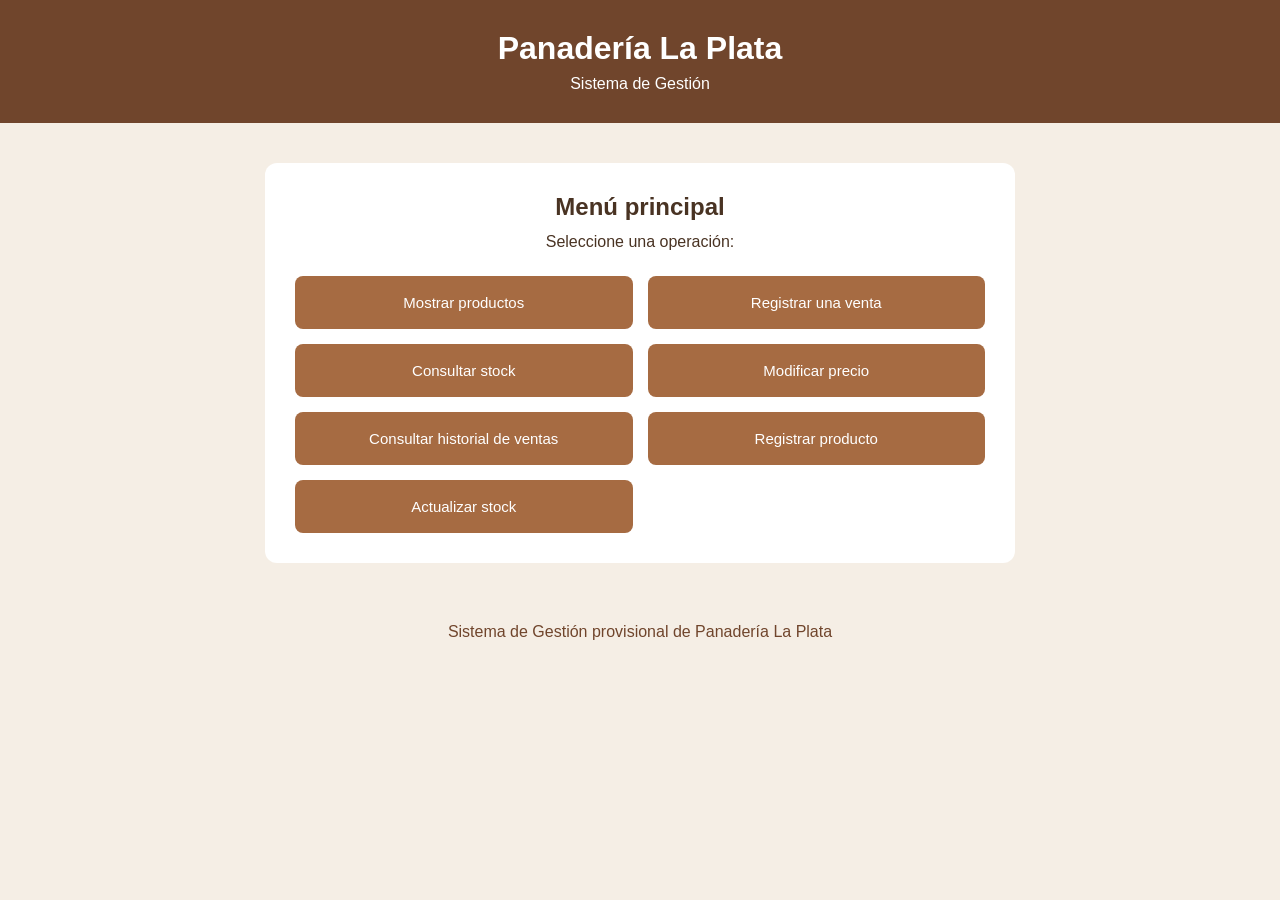
<file: diseños/index.html>
<!DOCTYPE html>
<html lang="es">
<head>
    <meta charset="UTF-8">
    <meta name="viewport" content="width=device-width, initial-scale=1.0">
    <title>Panadería La Plata</title>
    <link rel="stylesheet" href="estilos.css">
</head>
<body>

    <header>
        <h1>Panadería La Plata</h1>
        <p>Sistema de Gestión</p>
    </header>

    <main>
        <h2>Menú principal</h2>
        <p>Seleccione una operación:</p>

        
    <section class="menu">
    <a href="productos.html" class="boton-menu">
        Mostrar productos
    </a>

    <a href="registrar_venta.html" class="boton-menu">
        Registrar una venta
    </a>

    <a href="productos.html" class="boton-menu">
        Consultar stock
    </a>

    <a href="modificar_precio.html" class="boton-menu">
        Modificar precio
    </a>

    <a href="historial_ventas.html" class="boton-menu">
        Consultar historial de ventas
    </a>

    <a href="registrar_producto.html" class="boton-menu">
        Registrar producto
    </a>

    <a href="actualizar_stock.html" class="boton-menu">
        Actualizar stock
    </a>
</section>

    </main>

    <footer>
        <p>Sistema de Gestión provisional de Panadería La Plata</p>
    </footer>

</body>
</html>
</file>
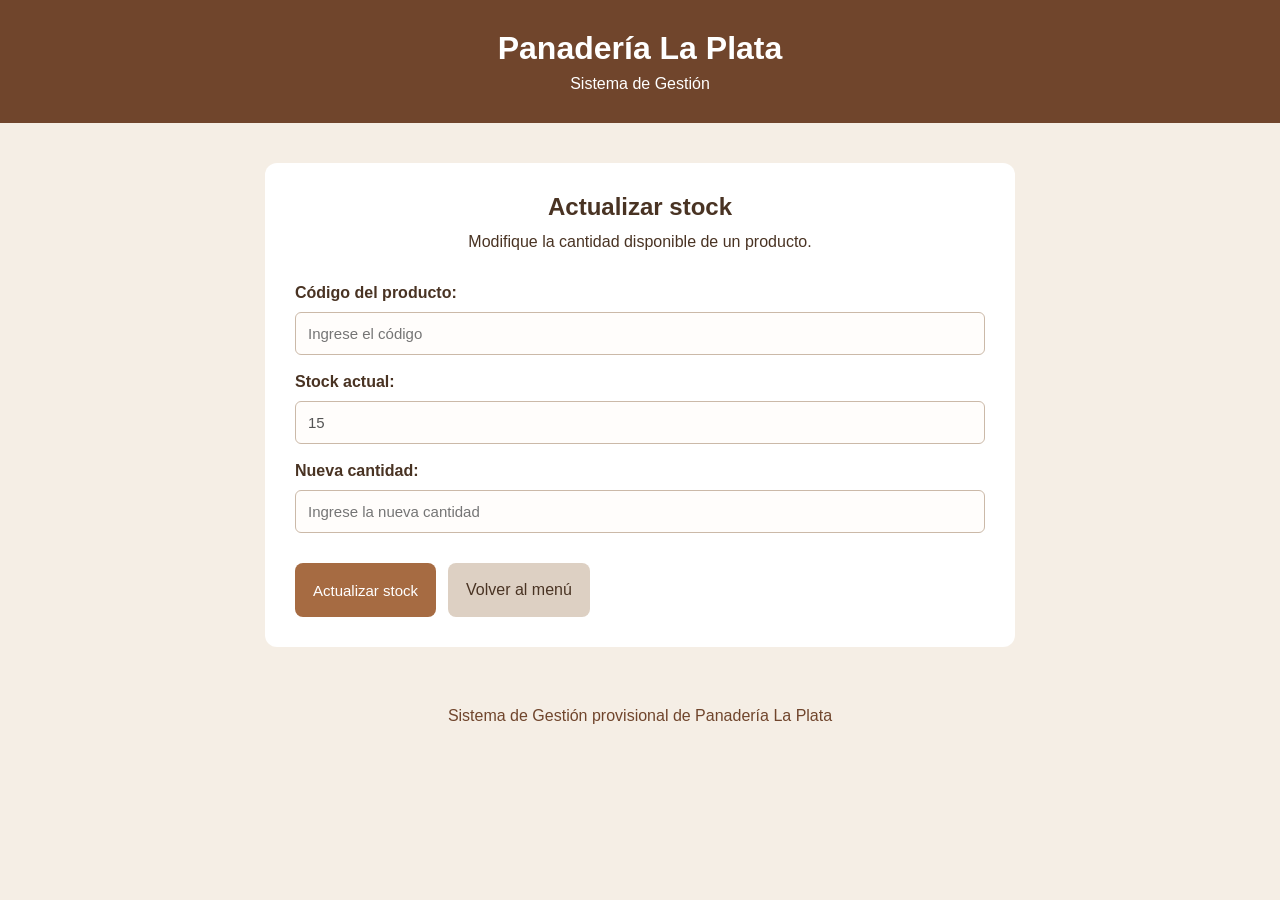
<file: diseños/actualizar_stock.html>
<!DOCTYPE html>
<html lang="es">
<head>
    <meta charset="UTF-8">
    <meta name="viewport" content="width=device-width, initial-scale=1.0">
    <title>Actualizar stock - Panadería</title>
    <link rel="stylesheet" href="estilos.css">
</head>
<body>
    <header>
        <h1>Panadería La Plata</h1>
        <p>Sistema de Gestión</p>
    </header>

    <main>
        <h2>Actualizar stock</h2>
        <p>Modifique la cantidad disponible de un producto.</p>

        <form class="formulario">
            <label for="codigo">Código del producto:</label>
            <input type="number" id="codigo" placeholder="Ingrese el código">

            <label for="stock-actual">Stock actual:</label>
            <input type="number" id="stock-actual" value="15" disabled>

            <label for="nuevo-stock">Nueva cantidad:</label>
            <input type="number" id="nuevo-stock" min="0"
                   placeholder="Ingrese la nueva cantidad">

            <div class="acciones">
                <button type="button">Actualizar stock</button>
                <a href="index.html" class="boton-secundario">
                    Volver al menú
                </a>
            </div>
        </form>
    </main>

    <footer>
        <p>Sistema de Gestión provisional de Panadería La Plata</p>
    </footer>
</body>
</html>
</file>
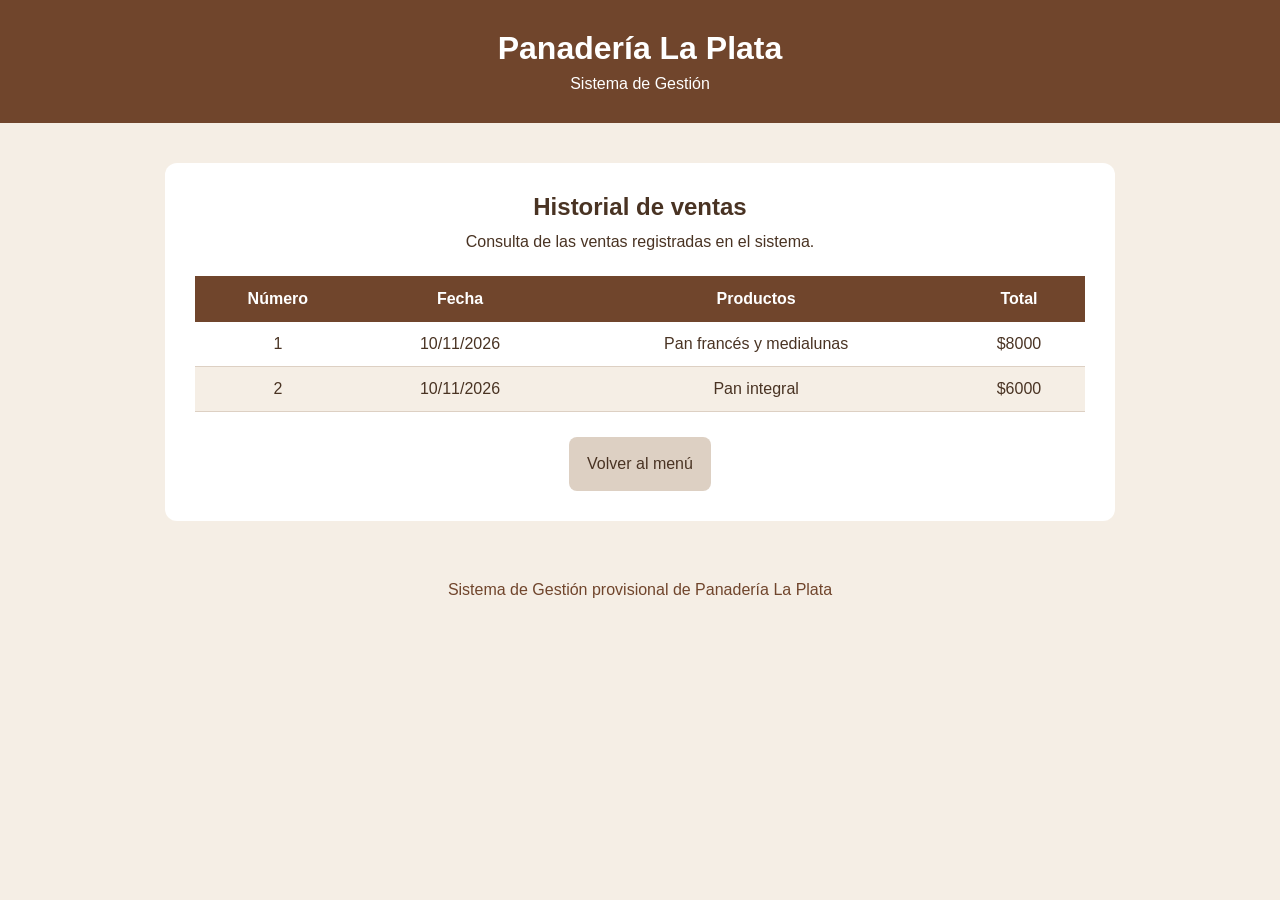
<file: diseños/historial_ventas.html>
<!DOCTYPE html>
<html lang="es">
<head>
    <meta charset="UTF-8">
    <meta name="viewport" content="width=device-width, initial-scale=1.0">
    <title>Historial de ventas - Panadería</title>
    <link rel="stylesheet" href="estilos.css">
</head>
<body>
    <header>
        <h1>Panadería La Plata</h1>
        <p>Sistema de Gestión</p>
    </header>

    <main class="contenedor-productos">
        <h2>Historial de ventas</h2>
        <p>Consulta de las ventas registradas en el sistema.</p>

        <table>
            <thead>
                <tr>
                    <th>Número</th>
                    <th>Fecha</th>
                    <th>Productos</th>
                    <th>Total</th>
                </tr>
            </thead>
            <tbody>
                <tr>
                    <td>1</td>
                    <td>10/11/2026</td>
                    <td>Pan francés y medialunas</td>
                    <td>$8000</td>
                </tr>
                <tr>
                    <td>2</td>
                    <td>10/11/2026</td>
                    <td>Pan integral</td>
                    <td>$6000</td>
                </tr>
            </tbody>
        </table>

        <a href="index.html" class="boton-secundario">
            Volver al menú
        </a>
    </main>

    <footer>
        <p>Sistema de Gestión provisional de Panadería La Plata</p>
    </footer>
</body>
</html>
</file>
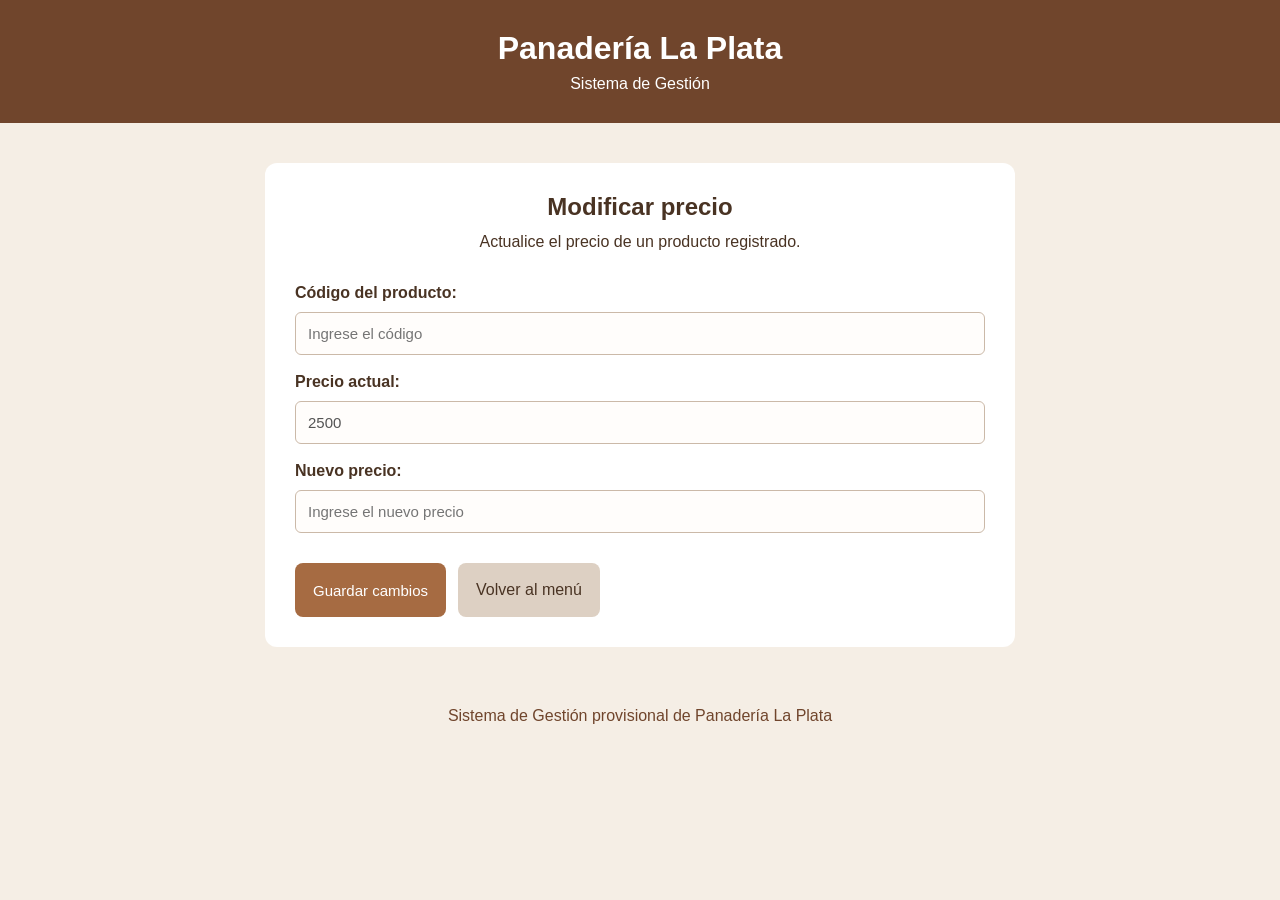
<file: diseños/modificar_precio.html>
<!DOCTYPE html>
<html lang="es">
<head>
    <meta charset="UTF-8">
    <meta name="viewport" content="width=device-width, initial-scale=1.0">
    <title>Modificar precio - Panadería</title>
    <link rel="stylesheet" href="estilos.css">
</head>
<body>
    <header>
        <h1>Panadería La Plata</h1>
        <p>Sistema de Gestión</p>
    </header>

    <main>
        <h2>Modificar precio</h2>
        <p>Actualice el precio de un producto registrado.</p>

        <form class="formulario">
            <label for="codigo">Código del producto:</label>
            <input type="number" id="codigo"
                   placeholder="Ingrese el código">

            <label for="precio-actual">Precio actual:</label>
            <input type="number" id="precio-actual"
                   value="2500" disabled>

            <label for="nuevo-precio">Nuevo precio:</label>
            <input type="number" id="nuevo-precio" min="0.01"
                   step="0.01" placeholder="Ingrese el nuevo precio">

            <div class="acciones">
                <button type="button">Guardar cambios</button>
                <a href="index.html" class="boton-secundario">
                    Volver al menú
                </a>
            </div>
        </form>
    </main>

    <footer>
        <p>Sistema de Gestión provisional de Panadería La Plata</p>
    </footer>
</body>
</html>
</file>
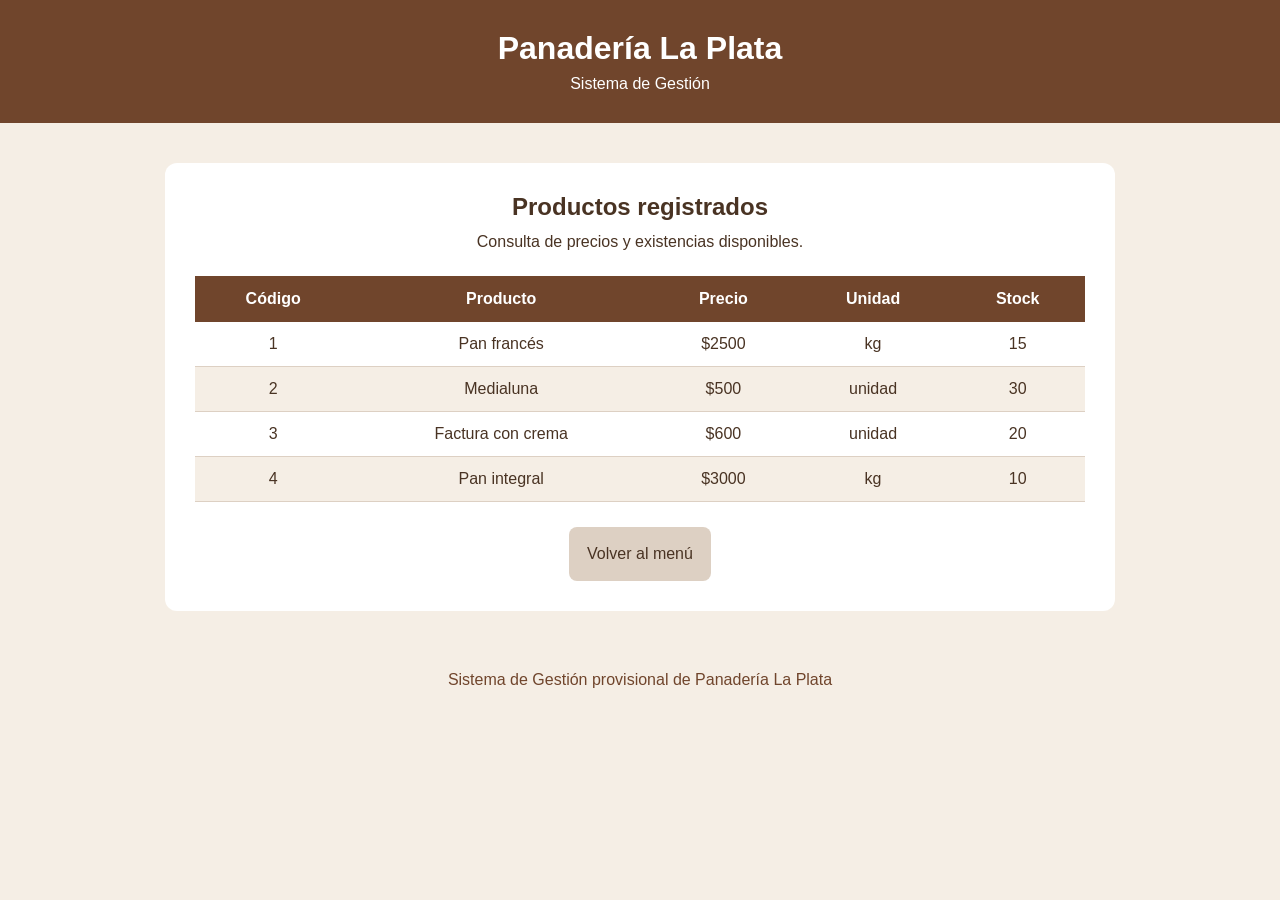
<file: diseños/productos.html>
<!DOCTYPE html>
<html lang="es">
<head>
    <meta charset="UTF-8">
    <meta name="viewport" content="width=device-width, initial-scale=1.0">
    <title>Productos - Panadería</title>
    <link rel="stylesheet" href="estilos.css">
</head>
<body>

    <header>
        <h1>Panadería La Plata</h1>
        <p>Sistema de Gestión</p>
    </header>

    <main class="contenedor-productos">

        <h2>Productos registrados</h2>
        <p>Consulta de precios y existencias disponibles.</p>

        <table>
            <thead>
                <tr>
                    <th>Código</th>
                    <th>Producto</th>
                    <th>Precio</th>
                    <th>Unidad</th>
                    <th>Stock</th>
                </tr>
            </thead>

            <tbody>
                <tr>
                    <td>1</td>
                    <td>Pan francés</td>
                    <td>$2500</td>
                    <td>kg</td>
                    <td>15</td>
                </tr>

                <tr>
                    <td>2</td>
                    <td>Medialuna</td>
                    <td>$500</td>
                    <td>unidad</td>
                    <td>30</td>
                </tr>

                <tr>
                    <td>3</td>
                    <td>Factura con crema</td>
                    <td>$600</td>
                    <td>unidad</td>
                    <td>20</td>
                </tr>

                <tr>
                    <td>4</td>
                    <td>Pan integral</td>
                    <td>$3000</td>
                    <td>kg</td>
                    <td>10</td>
                </tr>
            </tbody>
        </table>

        <a href="index.html" class="boton-secundario">
            Volver al menú
        </a>

    </main>

    <footer>
        <p>Sistema de Gestión provisional de Panadería La Plata</p>
    </footer>

</body>
</html>
</file>
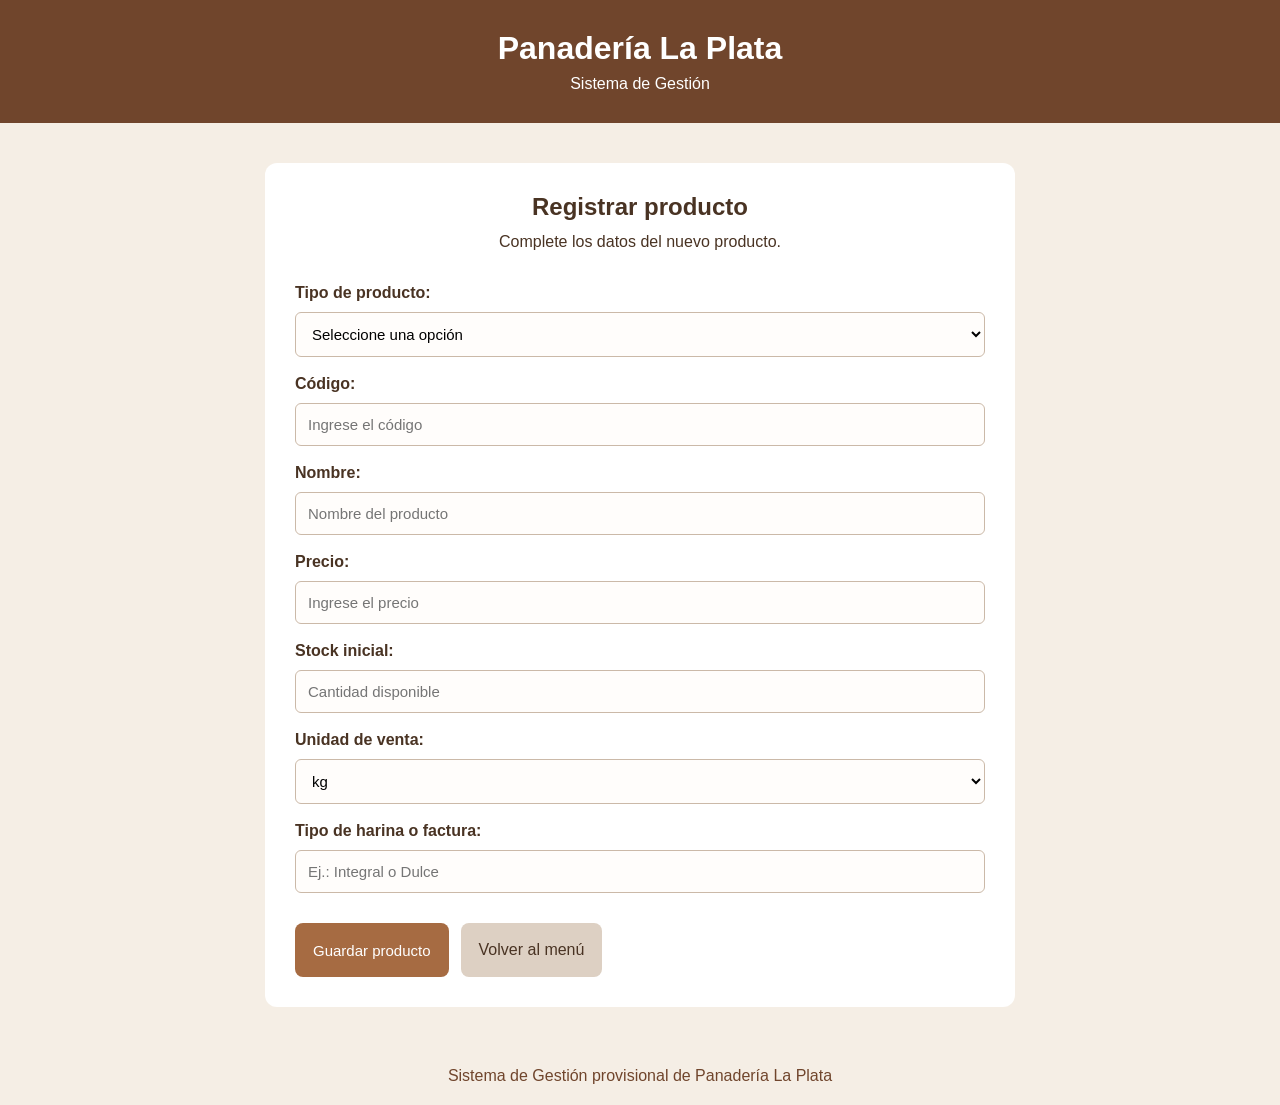
<file: diseños/registrar_producto.html>
<!DOCTYPE html>
<html lang="es">
<head>
    <meta charset="UTF-8">
    <meta name="viewport" content="width=device-width, initial-scale=1.0">
    <title>Registrar producto - Panadería</title>
    <link rel="stylesheet" href="estilos.css">
</head>
<body>

    <header>
        <h1>Panadería La Plata</h1>
        <p>Sistema de Gestión</p>
    </header>

    <main>
        <h2>Registrar producto</h2>
        <p>Complete los datos del nuevo producto.</p>

        <form class="formulario">

            <label for="tipo">Tipo de producto:</label>
            <select id="tipo" name="tipo">
                <option value="">Seleccione una opción</option>
                <option>Pan</option>
                <option>Factura</option>
            </select>

            <label for="codigo">Código:</label>
            <input type="number" id="codigo" placeholder="Ingrese el código">

            <label for="nombre">Nombre:</label>
            <input type="text" id="nombre" placeholder="Nombre del producto">

            <label for="precio">Precio:</label>
            <input type="number" id="precio" placeholder="Ingrese el precio">

            <label for="stock">Stock inicial:</label>
            <input type="number" id="stock" placeholder="Cantidad disponible">

            <label for="unidad">Unidad de venta:</label>
            <select id="unidad" name="unidad">
                <option>kg</option>
                <option>unidad</option>
                <option>docena</option>
                <option>paquete</option>
            </select>

            <label for="detalle">Tipo de harina o factura:</label>
            <input type="text" id="detalle"
                   placeholder="Ej.: Integral o Dulce">

            <div class="acciones">
                <button type="button">Guardar producto</button>
                <a href="index.html" class="boton-secundario">
                    Volver al menú
                </a>
            </div>

        </form>
    </main>

    <footer>
        <p>Sistema de Gestión provisional de Panadería La Plata</p>
    </footer>

</body>
</html>
</file>
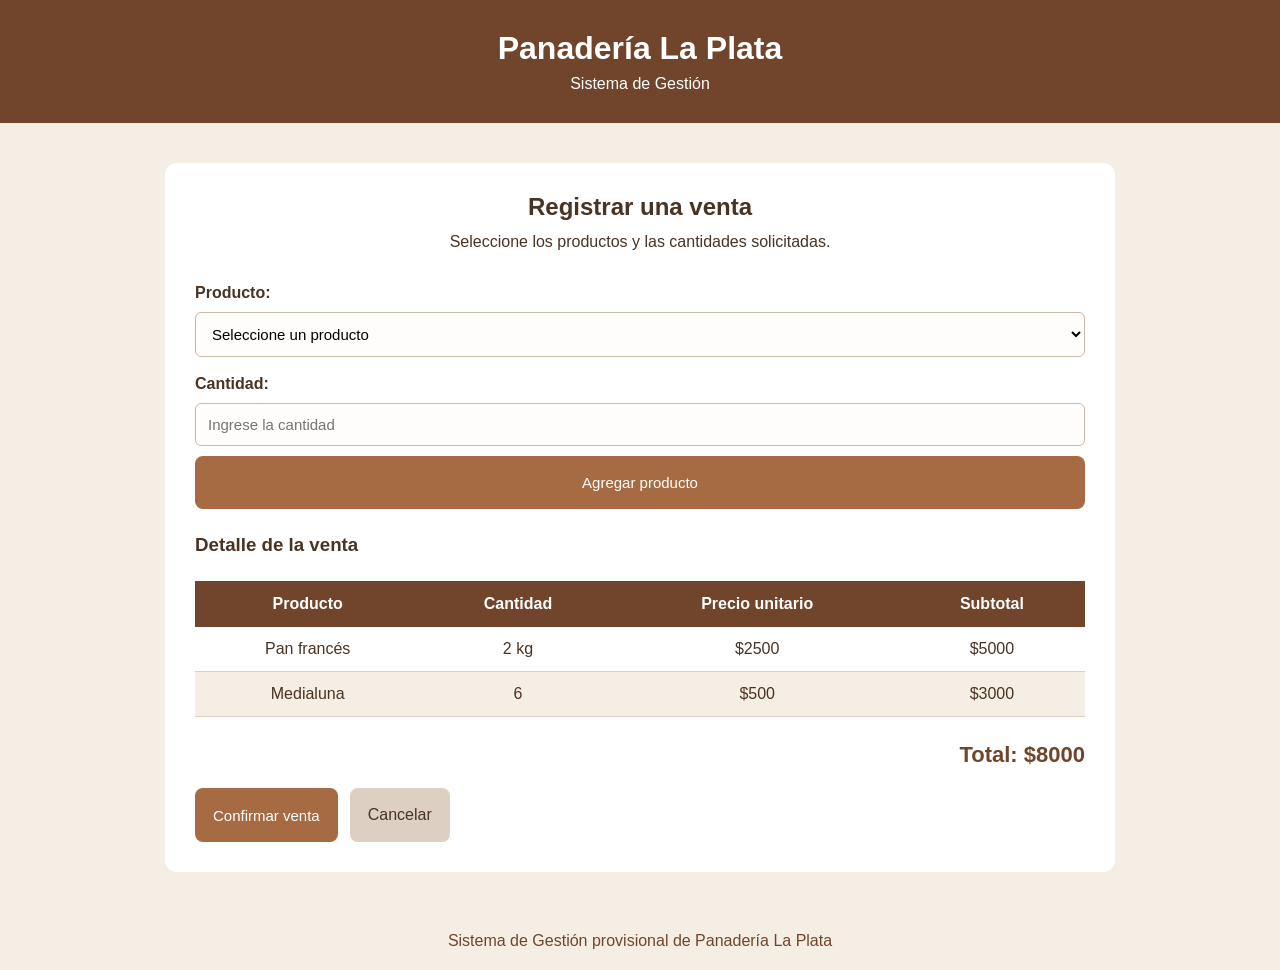
<file: diseños/registrar_venta.html>
<!DOCTYPE html>
<html lang="es">
<head>
    <meta charset="UTF-8">
    <meta name="viewport" content="width=device-width, initial-scale=1.0">
    <title>Registrar venta - Panadería</title>
    <link rel="stylesheet" href="estilos.css">
</head>
<body>
    <header>
        <h1>Panadería La Plata</h1>
        <p>Sistema de Gestión</p>
    </header>

    <main class="contenedor-productos">
        <h2>Registrar una venta</h2>
        <p>Seleccione los productos y las cantidades solicitadas.</p>

        <form class="formulario">
            <label for="producto">Producto:</label>
            <select id="producto">
                <option>Seleccione un producto</option>
                <option>Pan francés - $2500 por kg</option>
                <option>Medialuna - $500 por unidad</option>
                <option>Factura con crema - $600 por unidad</option>
                <option>Pan integral - $3000 por kg</option>
            </select>

            <label for="cantidad">Cantidad:</label>
            <input type="number" id="cantidad" min="1"
                   placeholder="Ingrese la cantidad">

            <button type="button">Agregar producto</button>
        </form>

        <h3>Detalle de la venta</h3>

        <table>
            <thead>
                <tr>
                    <th>Producto</th>
                    <th>Cantidad</th>
                    <th>Precio unitario</th>
                    <th>Subtotal</th>
                </tr>
            </thead>
            <tbody>
                <tr>
                    <td>Pan francés</td>
                    <td>2 kg</td>
                    <td>$2500</td>
                    <td>$5000</td>
                </tr>
                <tr>
                    <td>Medialuna</td>
                    <td>6</td>
                    <td>$500</td>
                    <td>$3000</td>
                </tr>
            </tbody>
        </table>

        <h3 class="total">Total: $8000</h3>

        <div class="acciones">
            <button type="button">Confirmar venta</button>
            <a href="index.html" class="boton-secundario">
                Cancelar
            </a>
        </div>

    </main>

    <footer>
        <p>Sistema de Gestión provisional de Panadería La Plata</p>
    </footer>
</body>
</html>
</file>
<file: diseños/estilos.css>
* {
    margin: 0;
    padding: 0;
    box-sizing: border-box;
}

body {
    font-family: Arial, sans-serif;
    background-color: #f5eee5;
    color: #493323;
}

header {
    background-color: #70452c;
    color: white;
    text-align: center;
    padding: 30px;
}

header h1 {
    margin-bottom: 8px;
}

main {
    max-width: 750px;
    margin: 40px auto;
    padding: 30px;
    background-color: white;
    border-radius: 12px;
    text-align: center;
}

main h2 {
    margin-bottom: 12px;
}

.menu {
    display: grid;
    grid-template-columns: 1fr 1fr;
    gap: 15px;
    margin-top: 25px;
}

button {
    padding: 18px;
    border: none;
    border-radius: 8px;
    background-color: #a66b42;
    color: white;
    font-size: 15px;
    cursor: pointer;
}

button:hover {
    background-color: #70452c;
}

footer {
    text-align: center;
    padding: 20px;
    color: #70452c;
}

.formulario {
    display: flex;
    flex-direction: column;
    text-align: left;
    gap: 10px;
    margin-top: 25px;
}

.formulario label {
    font-weight: bold;
    margin-top: 8px;
}

.formulario input,
.formulario select {
    padding: 12px;
    border: 1px solid #cbb9a8;
    border-radius: 6px;
    font-size: 15px;
    background-color: #fffdfb;
}

.acciones {
    display: flex;
    gap: 12px;
    margin-top: 20px;
    flex-wrap: wrap;
}

.boton-secundario {
    display: inline-block;
    padding: 18px;
    border-radius: 8px;
    background-color: #ddd0c3;
    color: #493323;
    text-decoration: none;
    text-align: center;
}

.boton-menu {
    display: block;
    padding: 18px;
    border-radius: 8px;
    background-color: #a66b42;
    color: white;
    text-decoration: none;
    font-size: 15px;
}

.boton-menu:hover {
    background-color: #70452c;
}


.contenedor-productos {
    max-width: 950px;
}

table {
    width: 100%;
    border-collapse: collapse;
    margin: 25px 0;
}

th {
    background-color: #70452c;
    color: white;
    padding: 14px;
}

td {
    padding: 13px;
    border-bottom: 1px solid #ddd0c3;
    text-align: center;
}

tbody tr:nth-child(even) {
    background-color: #f5eee5;
}

tbody tr:hover {
    background-color: #ead9c7;
}


h3 {
    margin-top: 25px;
    text-align: left;
}

.total {
    text-align: right;
    color: #70452c;
    font-size: 22px;
}
</file>
